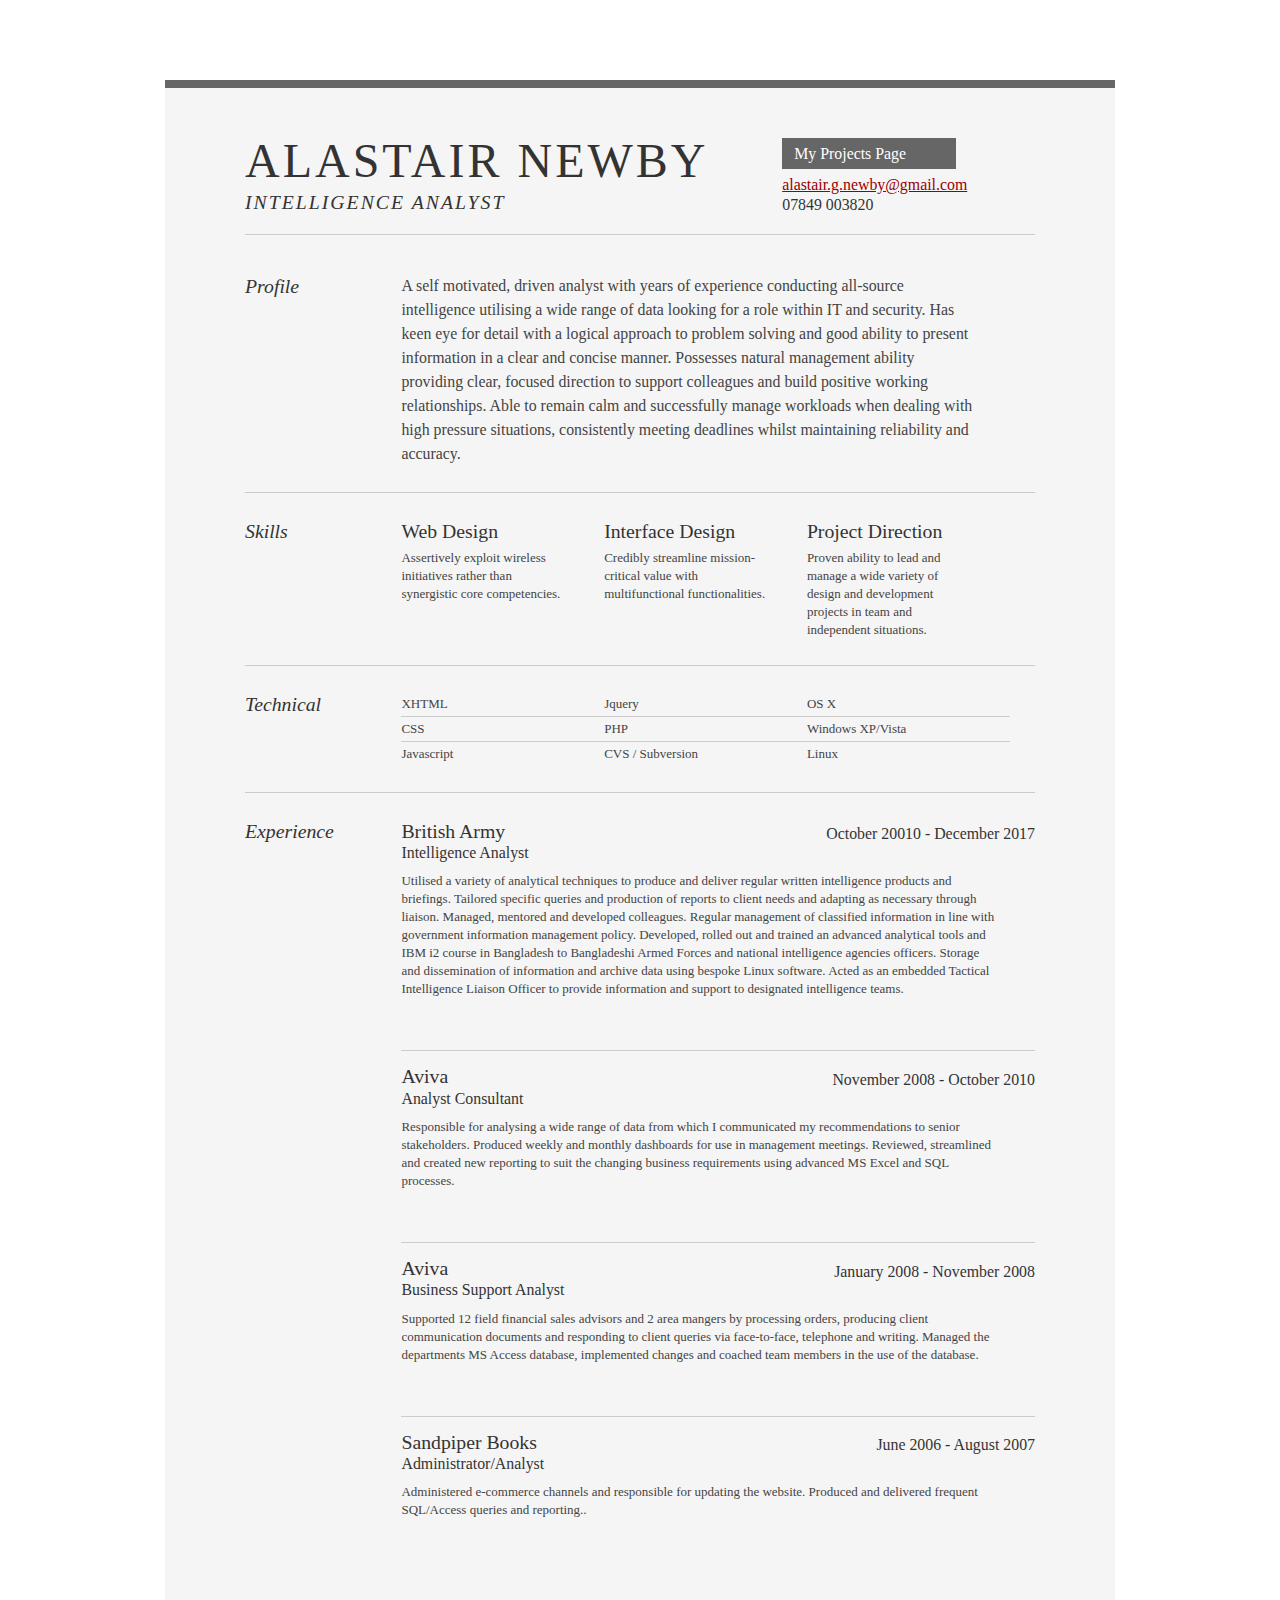
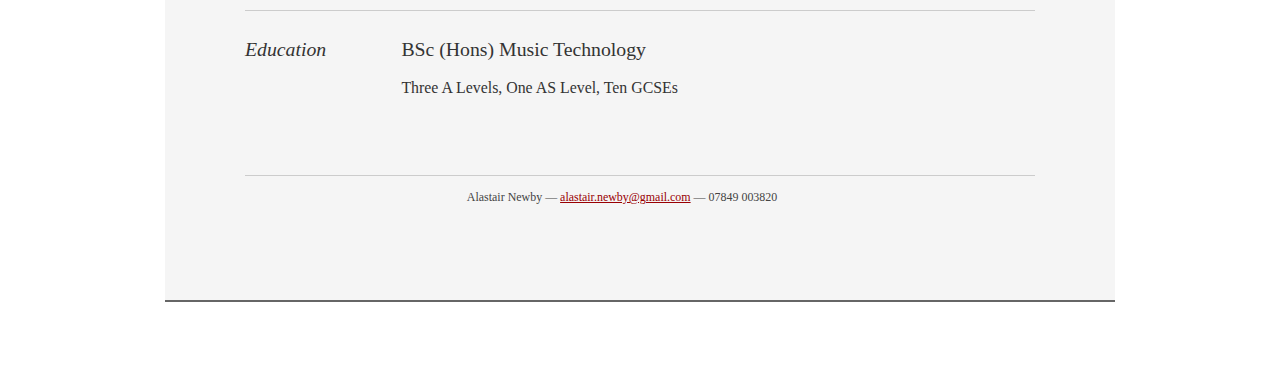
<file: index.html>
<!DOCTYPE html PUBLIC "-//W3C//DTD XHTML 1.0 Strict//EN" "http://www.w3.org/TR/xhtml1/DTD/xhtml1-strict.dtd">
<html>
<head>

	<title>Alastair Newby</title>
	<meta http-equiv="content-type" content="text/html; charset=utf-8" />

	<meta name="keywords" content="" />
	<meta name="description" content="" />

	<link rel="stylesheet" type="text/css" href="./reset-fonts-grids.css" media="all" /> 
	<link rel="stylesheet" type="text/css" href="./resume.css" media="all" />

</head>
<body>

<div id="doc2" class="yui-t7">
	<div id="inner">
	
		<div id="hd">
			<div class="yui-gc">
				<div class="yui-u first">
					<h1>Alastair Newby</h1>
					<h2>Intelligence Analyst</h2>
				</div>

				<div class="yui-u">
					<div class="contact-info">
						<h3><a id="pdf" href="./index2.html">My Projects Page</a></h3>
						<h3><a href="mailto:name@yourdomain.com">alastair.g.newby@gmail.com</a></h3>
						<h3>07849 003820</h3>
						
					</div><!--// .contact-info -->
				</div>
			</div><!--// .yui-gc -->
		</div><!--// hd -->

		<div id="bd">
			<div id="yui-main">
				<div class="yui-b">

					<div class="yui-gf">
						<div class="yui-u first">
							<h2>Profile</h2>
						</div>
						<div class="yui-u">
							<p class="enlarge">
								A self motivated, driven analyst with years of experience conducting all-source intelligence utilising a wide range of data looking for a role within IT and security. Has keen eye for detail with a logical approach to problem solving and good ability to present information in a clear and concise manner. Possesses natural management ability providing clear, focused direction to support colleagues and build positive working relationships. Able to remain calm and successfully manage workloads when dealing with high pressure situations, consistently meeting deadlines whilst maintaining reliability and accuracy.
							</p>
						</div>
					</div><!--// .yui-gf -->

					<div class="yui-gf">
						<div class="yui-u first">
							<h2>Skills</h2>
						</div>
						<div class="yui-u">

								<div class="talent">
									<h2>Web Design</h2>
									<p>Assertively exploit wireless initiatives rather than synergistic core competencies.	</p>
								</div>

								<div class="talent">
									<h2>Interface Design</h2>
									<p>Credibly streamline mission-critical value with multifunctional functionalities.	 </p>
								</div>

								<div class="talent">
									<h2>Project Direction</h2>
									<p>Proven ability to lead and manage a wide variety of design and development projects in team and independent situations.</p>
								</div>
						</div>
					</div><!--// .yui-gf -->

					<div class="yui-gf">
						<div class="yui-u first">
							<h2>Technical</h2>
						</div>
						<div class="yui-u">
							<ul class="talent">
								<li>XHTML</li>
								<li>CSS</li>
								<li class="last">Javascript</li>
							</ul>

							<ul class="talent">
								<li>Jquery</li>
								<li>PHP</li>
								<li class="last">CVS / Subversion</li>
							</ul>

							<ul class="talent">
								<li>OS X</li>
								<li>Windows XP/Vista</li>
								<li class="last">Linux</li>
							</ul>
						</div>
					</div><!--// .yui-gf-->

					<div class="yui-gf">
	
						<div class="yui-u first">
							<h2>Experience</h2>
						</div><!--// .yui-u -->

						<div class="yui-u">

							<div class="job">
								<h2>British Army</h2>
								<h3>Intelligence Analyst</h3>
								<h4>October 20010 - December 2017</h4>
								<p>Utilised a variety of analytical techniques to produce and deliver regular written intelligence products and briefings.

Tailored specific queries and production of reports to client needs and adapting as necessary through liaison.

Managed, mentored and developed colleagues.

Regular management of classified information in line with government information management policy.

Developed, rolled out and trained an advanced analytical tools and IBM i2 course in Bangladesh to Bangladeshi Armed Forces and national intelligence agencies officers.

Storage and dissemination of information and archive data using bespoke Linux software.

Acted as an embedded Tactical Intelligence Liaison Officer to provide information and support to designated intelligence teams.  </p>
							</div>

							<div class="job">
								<h2>Aviva</h2>
								<h3>Analyst Consultant</h3>
								<h4>November 2008 - October 2010</h4>
								<p>Responsible for analysing a wide range of data from which I communicated my recommendations to senior stakeholders.

Produced weekly and monthly dashboards for use in management meetings.

Reviewed, streamlined and created new reporting to suit the changing business requirements using advanced MS Excel and SQL processes. </p>
							</div>

							<div class="job">
								<h2>Aviva</h2>
								<h3>Business Support Analyst</h3>
								<h4>January 2008 - November 2008</h4>
								<p>Supported 12 field financial sales advisors and 2 area mangers by processing orders, producing client communication documents and responding to client queries via face-to-face, telephone and writing.

Managed the departments MS Access database, implemented changes and coached team members in the use of the database. </p>
							</div>


							<div class="job last">
								<h2>Sandpiper Books</h2>
								<h3>Administrator/Analyst</h3>
								<h4>June 2006 - August 2007</h4>
								<p>Administered e-commerce channels and responsible for updating the website.

Produced and delivered frequent SQL/Access queries and reporting..</p>
							</div>

						</div><!--// .yui-u -->
					</div><!--// .yui-gf -->


					<div class="yui-gf last">
						<div class="yui-u first">
							<h2>Education</h2>
						</div>
						<div class="yui-u">
							
							<h2>BSc (Hons) Music Technology </h2><br>

							<h3>Three A Levels, One AS Level, Ten GCSEs</h3>



						</div>
					</div><!--// .yui-gf -->




					

				</div><!--// .yui-b -->
			</div><!--// yui-main -->
		</div><!--// bd -->

		<div id="ft">
			<p>Alastair Newby &mdash; <a href="mailto:name@yourdomain.com">alastair.newby@gmail.com</a> &mdash; 07849 003820</p>
		</div><!--// footer -->

	</div><!-- // inner -->


</div><!--// doc -->


</body>
</html>
</file>
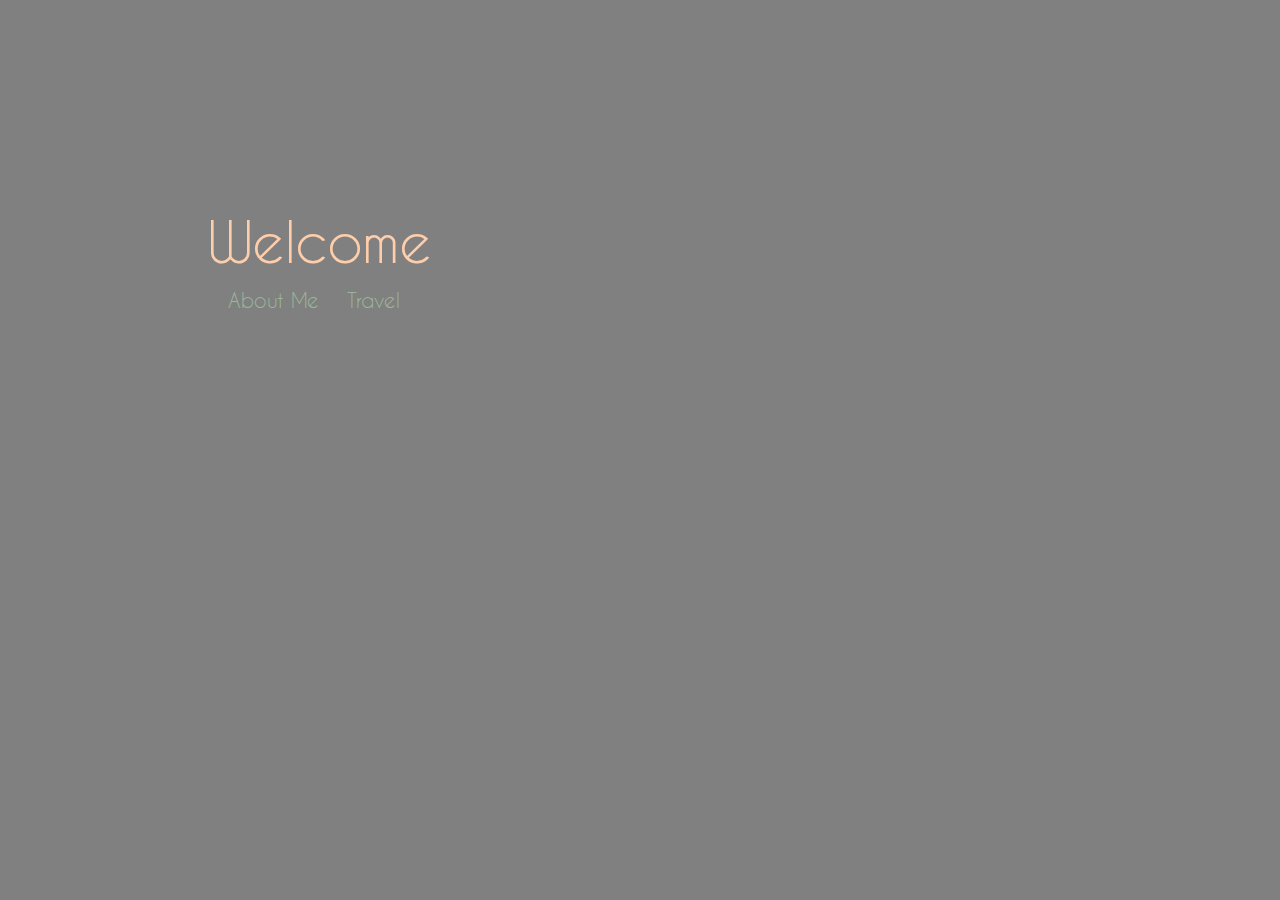
<file: First/index.html>
<html>
    <head >
        <title>Als homepage</title>
        <link href="style.css" rel="stylesheet" type="text/css">


    </head>

<body> 
<!-- 
      <div class="navigation">
    <table>
        <tr><a href="index.html">Home</a></tr>
        <tr><a href="about.html">About Me</a></tr>
        <tr><img src="images/logo.png" height="70" width="70"></tr>
        <tr><a href="hobby.html">Travel</a></tr>
        <tr><a href="mailto:alastair.g.newby@gmail.com">Contact Me</a></tr>
    </table>
    </div>   -->





<div id="frontname">
Welcome
<!-- <img src="images/about_icon.png" height="70" width="70">
<img src="images/travel_icon.png" height="70" width="70">
<img src="images/email_icon.png" height="70" width="70"> -->
 </div>

<div id="smaller">

   <ol>
        
        <li><a href="about.html">About Me</a></li>
        <li><a href="hobby.html">Travel</a></li>
        
    </ol>

<div>



</body>
</html>
</file>
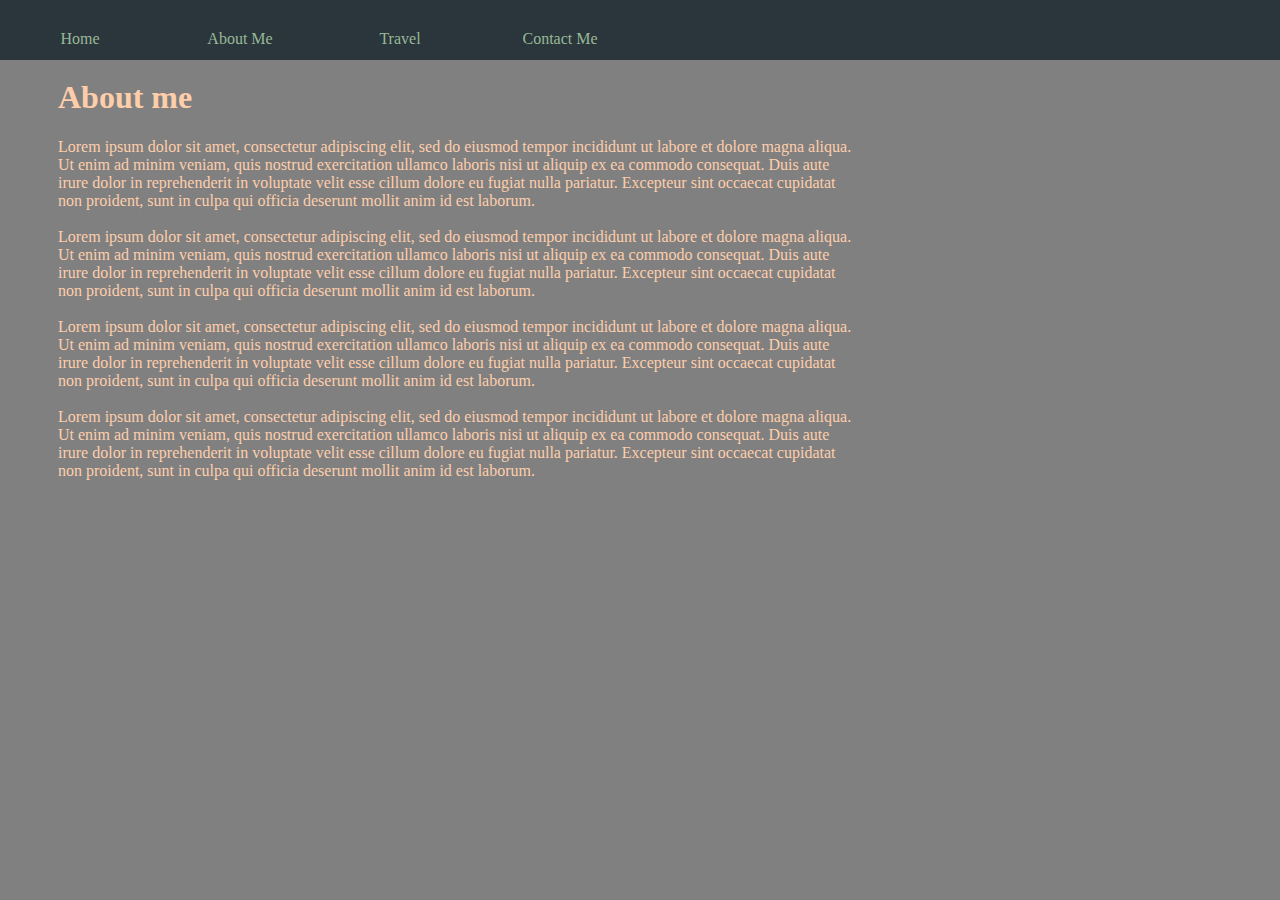
<file: about.html>
<html>
    <head>
        <title>About me</title>
        <link href="style.css" rel="stylesheet" type="text/css">


    </head>

    <div class="navigation">
    <ol>
        <li><a href="index.html">Home</a></li>
        <li><a href="about.html">About Me</a></li>
        <li><a href="hobby.html">Travel</a></li>
        <li><a href="mailto:alastair.g.newby@gmail.com">Contact Me</a></li>
    </ol>
    </div>



    
    
        <div style="width:800px"id=aboutmetext>

        <h1 id="title1" class="title">About me</h1>

        Lorem ipsum dolor sit amet, consectetur adipiscing elit, sed do eiusmod tempor incididunt ut labore et dolore magna aliqua. Ut enim ad minim veniam, quis nostrud exercitation ullamco laboris nisi ut aliquip ex ea commodo consequat. Duis aute irure dolor in reprehenderit in voluptate velit esse cillum dolore eu fugiat nulla pariatur. Excepteur sint occaecat cupidatat non proident, sunt in culpa qui officia deserunt mollit anim id est laborum.
        <br><br>
        Lorem ipsum dolor sit amet, consectetur adipiscing elit, sed do eiusmod tempor incididunt ut labore et dolore magna aliqua. Ut enim ad minim veniam, quis nostrud exercitation ullamco laboris nisi ut aliquip ex ea commodo consequat. Duis aute irure dolor in reprehenderit in voluptate velit esse cillum dolore eu fugiat nulla pariatur. Excepteur sint occaecat cupidatat non proident, sunt in culpa qui officia deserunt mollit anim id est laborum.
        <br><br>
        Lorem ipsum dolor sit amet, consectetur adipiscing elit, sed do eiusmod tempor incididunt ut labore et dolore magna aliqua. Ut enim ad minim veniam, quis nostrud exercitation ullamco laboris nisi ut aliquip ex ea commodo consequat. Duis aute irure dolor in reprehenderit in voluptate velit esse cillum dolore eu fugiat nulla pariatur. Excepteur sint occaecat cupidatat non proident, sunt in culpa qui officia deserunt mollit anim id est laborum.
        <br><br>
        Lorem ipsum dolor sit amet, consectetur adipiscing elit, sed do eiusmod tempor incididunt ut labore et dolore magna aliqua. Ut enim ad minim veniam, quis nostrud exercitation ullamco laboris nisi ut aliquip ex ea commodo consequat. Duis aute irure dolor in reprehenderit in voluptate velit esse cillum dolore eu fugiat nulla pariatur. Excepteur sint occaecat cupidatat non proident, sunt in culpa qui officia deserunt mollit anim id est laborum.
        
        
        <div>

</body>
</html>
</file>
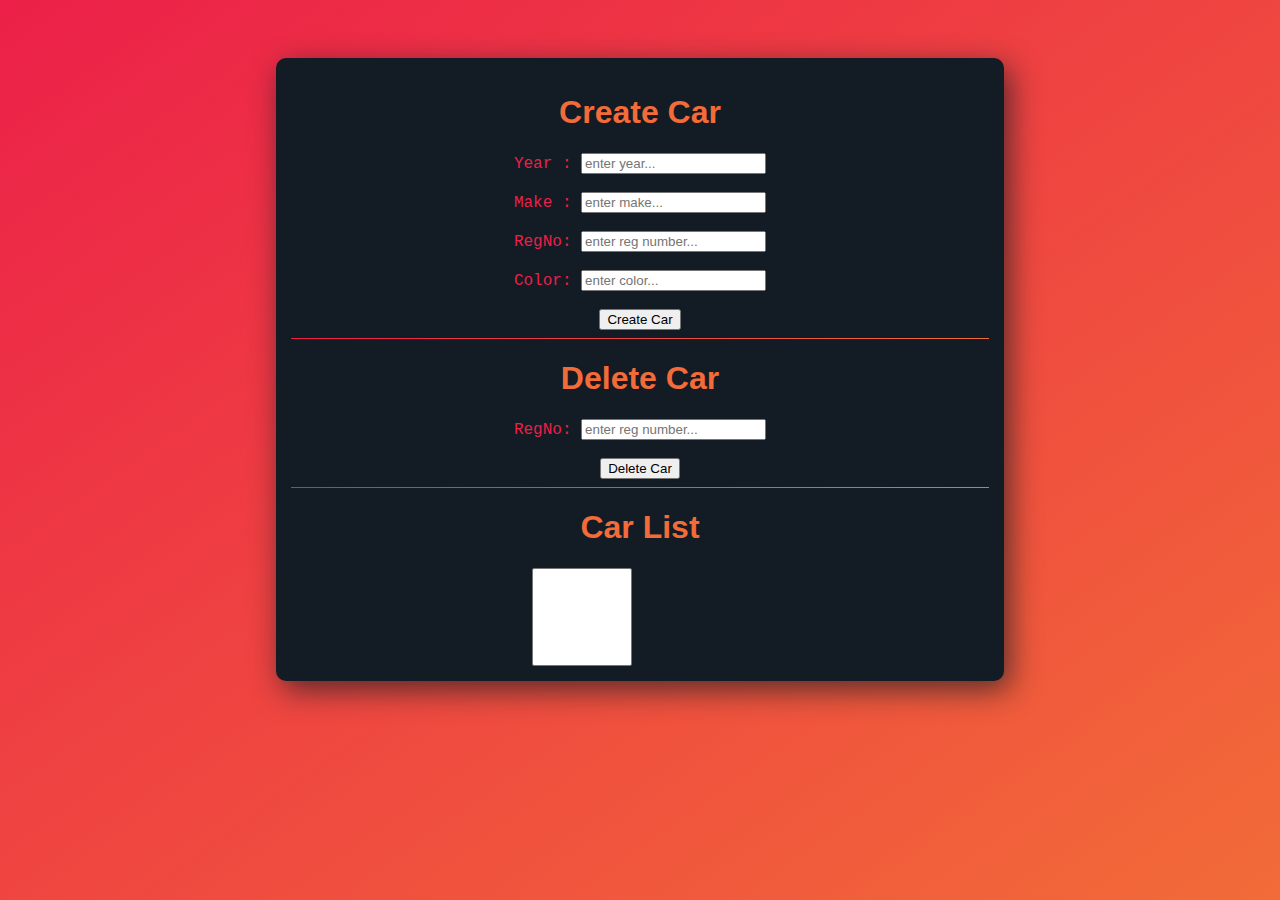
<file: garage.html>
<html>
<head>
    
    <link href="garage.css" rel="stylesheet" type="text/css">
    
    <title>Garage</title>
</head>
<body>

    
<script>



var carList = []

function createCar( age, make, registration, colour){
    var carObject = {
        age: age,
        make:make,
        registration: registration,
        colour: colour
        }
carList.push(carObject);

}


// Output
function outputList(){
    var carOutput="";

    for(var i=0; i<carList.length; i++) {
        carOutput += "<option>";
        carOutput += carList[i].registration;
        // carOutput += "<b> Age: </b>" + carList[i].age + " ";
        // carOutput += "<b> Make: </b>" + carList[i].make + " ";
        // carOutput += "<b> Colour: </b>" + carList[i].colour + " ";
        carOutput += "</option>";
    
    }
document.getElementById("output").innerHTML = carOutput;

}

// Delete
function deleteCar(registrationToDelete){
    for(var i=0; i<carList.length; i++) {
        if(carList[i].registration == registrationToDelete){
        carList.splice(i,1);
        }
    }
}

function createCarFromForm(){
    var make = document.getElementById("inputMake").value;
    var age = document.getElementById("inputAge").value;
    var colour = document.getElementById("inputColour").value;
    var regString = document.getElementById("inputReg").value;
    var registration = regString.toUpperCase();
    createCar(age, make, registration, colour)
    outputList();

}

function deleteAndUpdateScreen(){
    var regString = document.getElementById("deleteReg").value;
    var registration = regString.toUpperCase();
    
    deleteCar(registration);
    outputList();

}

function loadCar(){
    var listBox = document.getElementById("output");
    var selectedReg = listBox.options[listBox.selectedIndex].value

    for(var i=0; i<carList.length; i++) {
        if(carList[i].registration == selectedReg){
        var output="";
        output += "<b> Registration: </b>" + carList[i].registration + " ";
        output += "<br><b> Age: </b>" + carList[i].age + " ";
        output += "<br><b> Make: </b>" + carList[i].make + " ";
        output += "<br><b> Colour: </b>" + carList[i].colour + " ";   
        
        document.getElementById("individualOutput").innerHTML = output
        }            
        }

}


</script>

<div id="left"></div>
<div id="right"></div>
<div id="top"></div>
<div id="bottom"></div>

<div id="main">

<h1>Create Car</h1>

<div id="createCarId">
Year : <input type="text" id="inputAge" placeholder="enter year..."></input><br><br>
Make : <input type="text" id="inputMake" placeholder="enter make..."></input><br><br>
RegNo: <input type="text" id="inputReg" placeholder="enter reg number..."></input><br><br>
Color: <input type="text" id="inputColour"placeholder="enter color..."></input><br><br>
<button onclick="createCarFromForm()">Create Car</button><br>
</div>


<hr>
<h1>Delete Car</h1>

RegNo: <input type="text" id="deleteReg" placeholder="enter reg number..."></input><br><br>
<button onclick="deleteAndUpdateScreen()">Delete Car</button><br>

<hr>
<h1>Car List</h1>
<div id="carList">
 <div id="carListLeft">   
<select id="output" size="6" onchange="loadCar()" style="min-width:100px">
</select>
 </div>


<div id="carListRight">  
<p id="individualOutput"> </p>
</div>
</div>

<div>


</body>
</html>
</file>
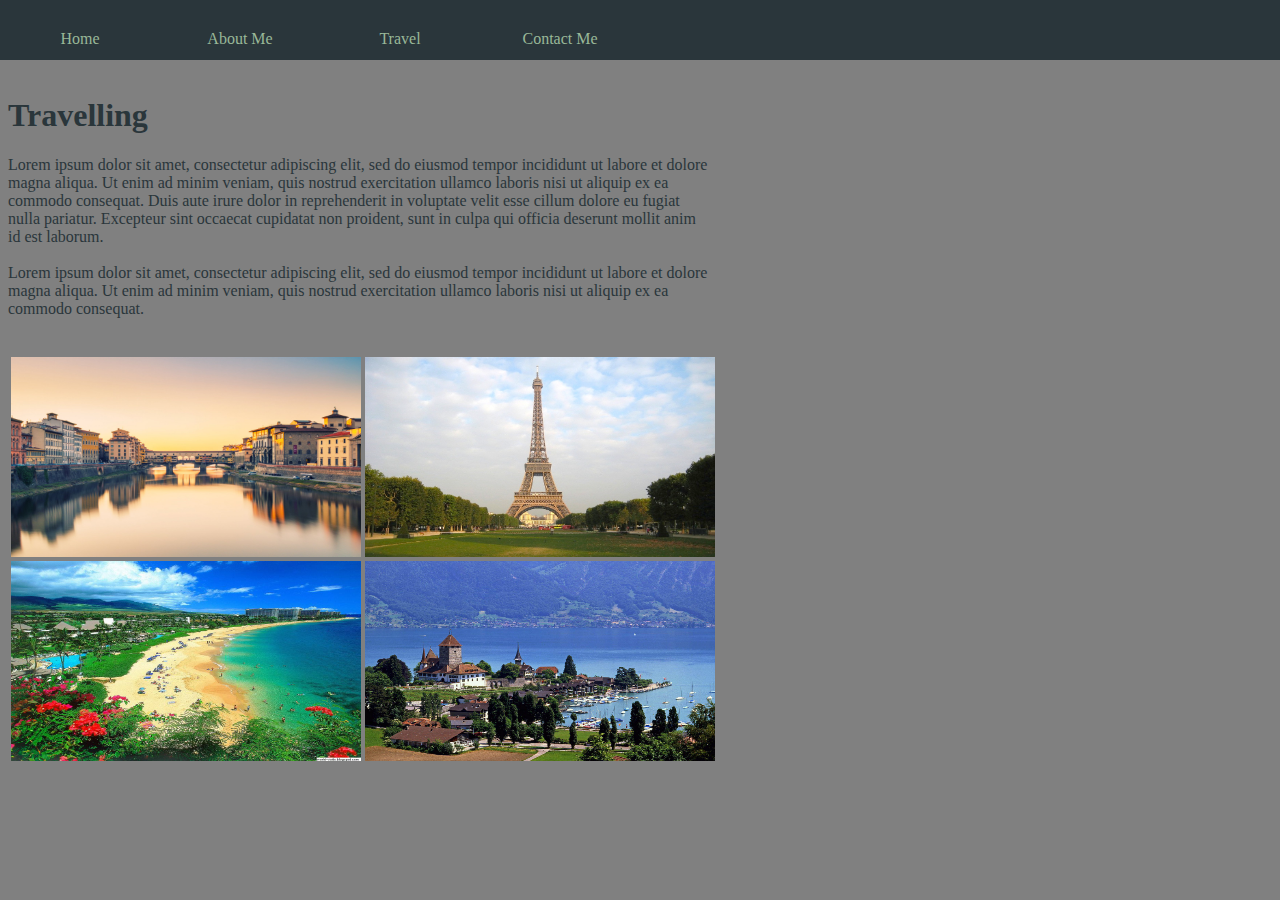
<file: hobby.html>
<html>
    <head>
        <title>My hobby</title>
        <link href="style.css" rel="stylesheet" type="text/css">

    </head>

<body>
    
    <div class="navigation">
    <ol>
        <li><a href="index.html">Home</a></li>
        <li><a href="about.html">About Me</a></li>
        <li><a href="hobby.html">Travel</a></li>
        <li><a href="mailto:alastair.g.newby@gmail.com">Contact Me</a></li>
    </ol>
    </div>

    <br>

    <div class="travel_para">

    <h1 id="title1" class="title">Travelling</h1>

        <div style="width:700px">
        Lorem ipsum dolor sit amet, consectetur adipiscing elit, sed do eiusmod tempor incididunt ut labore et dolore magna aliqua. Ut enim ad minim veniam, quis nostrud exercitation ullamco laboris nisi ut aliquip ex ea commodo consequat. Duis aute irure dolor in reprehenderit in voluptate velit esse cillum dolore eu fugiat nulla pariatur. Excepteur sint occaecat cupidatat non proident, sunt in culpa qui officia deserunt mollit anim id est laborum.
        <br><br>
        Lorem ipsum dolor sit amet, consectetur adipiscing elit, sed do eiusmod tempor incididunt ut labore et dolore magna aliqua. Ut enim ad minim veniam, quis nostrud exercitation ullamco laboris nisi ut aliquip ex ea commodo consequat. 
            
        </div></div>
    <br>
    <br>

    <table>
 
  <tr>
    <td><img src="images/florence.jpg" height="200" width="350"></td>
     <td><img src="images/paris.jpg" height="200" width="350"></td> 
   </tr>
  <tr>
    <td><img src="images/hawaii.jpg" height="200" width="350"></td>
     <td><img src="images/switzerland.jpg" height="200" width="350"></td>
    
   </tr>
</table> 
    

</body>
</html>
</file>
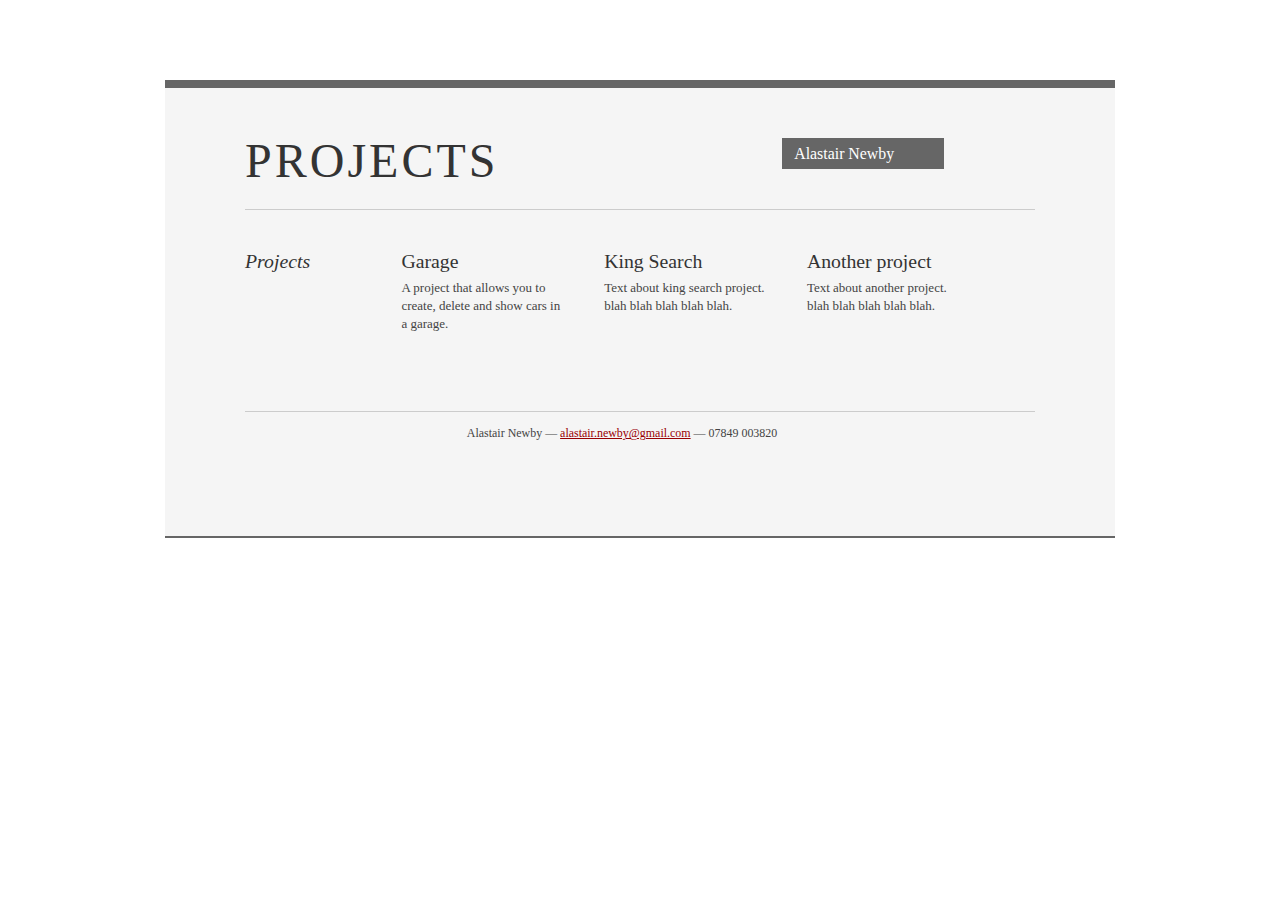
<file: index2.html>
<!DOCTYPE html PUBLIC "-//W3C//DTD XHTML 1.0 Strict//EN" "http://www.w3.org/TR/xhtml1/DTD/xhtml1-strict.dtd">
<html>
<head>

	<title>Projects</title>
	<meta http-equiv="content-type" content="text/html; charset=utf-8" />

	<meta name="keywords" content="" />
	<meta name="description" content="" />

	<link rel="stylesheet" type="text/css" href="./reset-fonts-grids.css" media="all" /> 
	<link rel="stylesheet" type="text/css" href="./resume.css" media="all" />

</head>
<body>

<div id="doc2" class="yui-t7">
	<div id="inner">
	
		<div id="hd">
			<div class="yui-gc">
				<div class="yui-u first">
					<h1>Projects</h1>
					
				</div>

				<div class="yui-u">
					<div class="contact-info">
						<h3><a id="pdf" href="./index.html">Alastair Newby</a></h3>

						
					</div><!--// .contact-info -->
				</div>
			</div><!--// .yui-gc -->
		</div><!--// hd -->

		<div id="bd">
			<div id="yui-main">
				 <div class="yui-b"> 

					<div class="yui-gf last">
						<div class="yui-u first">
							<h2>Projects</h2>
						</div>
						<div class="yui-u">

								<div class="talent">
									<h2><a id="projectLink" href="./garage.html">Garage</a></h2>
									<p>A project that allows you to create, delete and show cars in a garage.	</p>
								</div>

								<div class="talent">
									<h2><a id="projectLink" href="./kings2.html">King Search</a></h2>
									<p>Text about king search project. blah blah blah blah blah.	 </p>
								</div>

								<div class="talent">
									<h2>Another project</h2>
									<p>Text about another project. blah blah blah blah blah.</p>
								</div>
						</div>
					</div><!--// .yui-gf -->

					
					

				</div><!--// .yui-b -->
			</div><!--// yui-main -->
		</div><!--// bd -->

		<div id="ft">
			<p>Alastair Newby &mdash; <a href="mailto:name@yourdomain.com">alastair.newby@gmail.com</a> &mdash; 07849 003820</p>
		</div><!--// footer -->

	</div><!-- // inner -->


</div><!--// doc -->


</body>
</html>
</file>
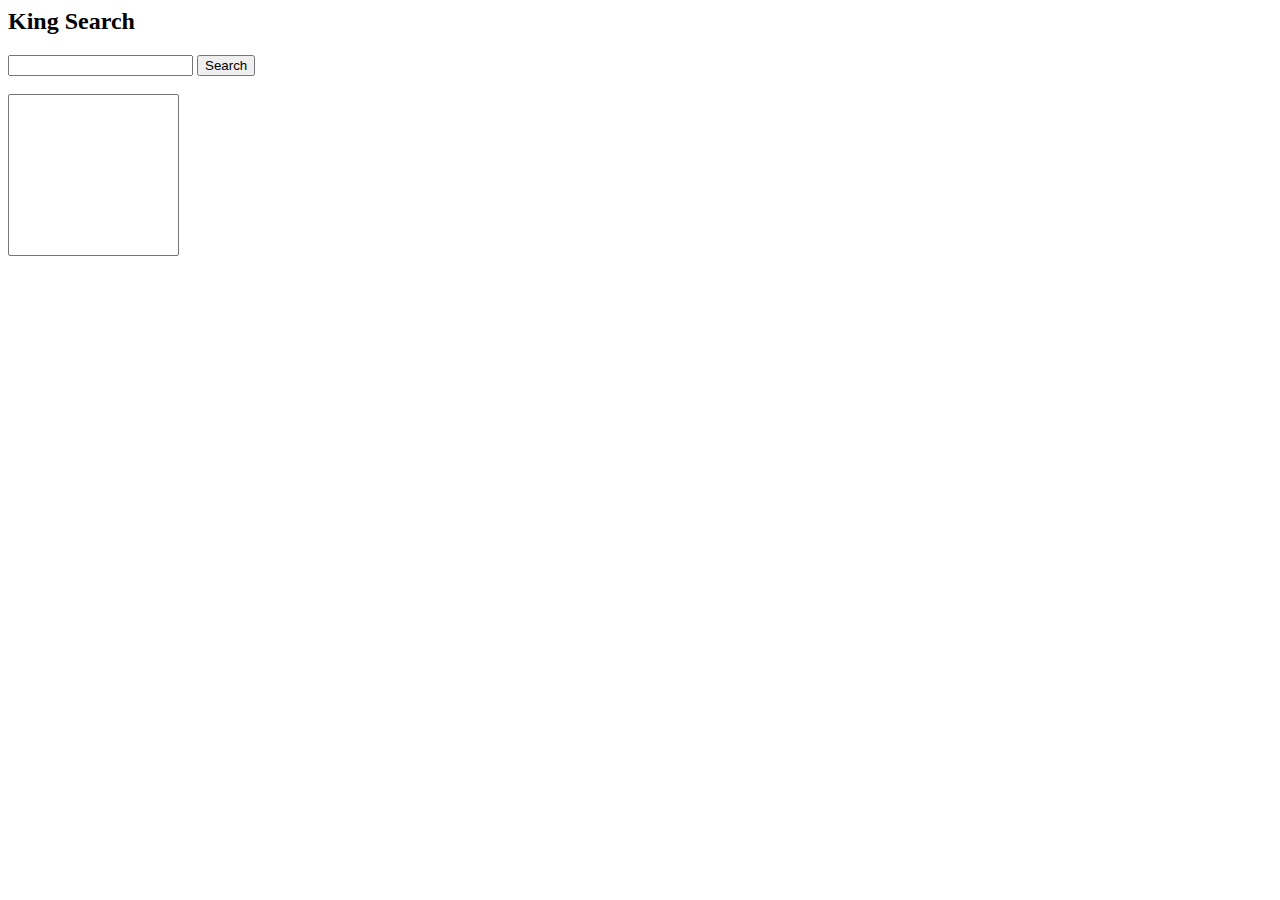
<file: kings2.html>
<html lang="en">

<head>
    <meta charset="UTF-8">
    <meta name="viewport" content="width=device-width, initial-scale=1.0">
    <meta http-equiv="X-UA-Compatible" content="ie=edge">
    <title>Document</title>
</head>

<script>
    var kingList = [];

    function loadData() {
        var requestURL = 'https://raw.githubusercontent.com/ewomackQA/JSONDataRepo/master/kings.json';
        var request = new XMLHttpRequest();
        request.open('GET', requestURL);
        request.responseType = 'json'
        request.send();
        request.onload = function () {
            var kings = request.response;
            loadPageWithData(kings);
        }
    }

    function loadPageWithData(kings) {
        for (var i = 0; i < kings.length; i++) {
            kingList.push(kings[i]);
        }
        search();
    }

    loadData();

    function search() {
        var kingNameToSearch = document.getElementById("kingsInput").value
        var totalListOutput = "";
        for (var i = 0; i < kingList.length; i++) {
            if (kingList[i].nm.toLowerCase().includes(kingNameToSearch.toLowerCase())) {
                totalListOutput += "<option>";
                totalListOutput += kingList[i].nm;
                totalListOutput += "</option>";
            }
        }
        document.getElementById("output").innerHTML = totalListOutput;
    }

    function loadKing() {
        var listBox = document.getElementById("output");
        var selectedName = listBox.options[listBox.selectedIndex].value
        var output2 = "";
        for (var i = 0; i < kingList.length; i++) {
            if (kingList[i].nm == selectedName) {
                output2 += "<b> Name: </b>" + kingList[i].nm;
                output2 += "<br><b> City: </b>" + kingList[i].cty;
                output2 += "<br><b> House: </b>" + kingList[i].hse
                output2 += "<br><b> Reign: </b>" + kingList[i].yrs +"<br><br>";
            }
        }document.getElementById("individualOutput").innerHTML = output2;
    }


</script>

<body>

    <h2>King Search</h2>

    <input type="text" id="kingsInput" onkeyup="search()" />
    <button onclick="search()">Search</button>
    <br><br>
    <select id="output" size="10" onchange="loadKing()" style="min-width:171px"></select>
    
    <p id="individualOutput"></p>


</body>

</html>
</file>
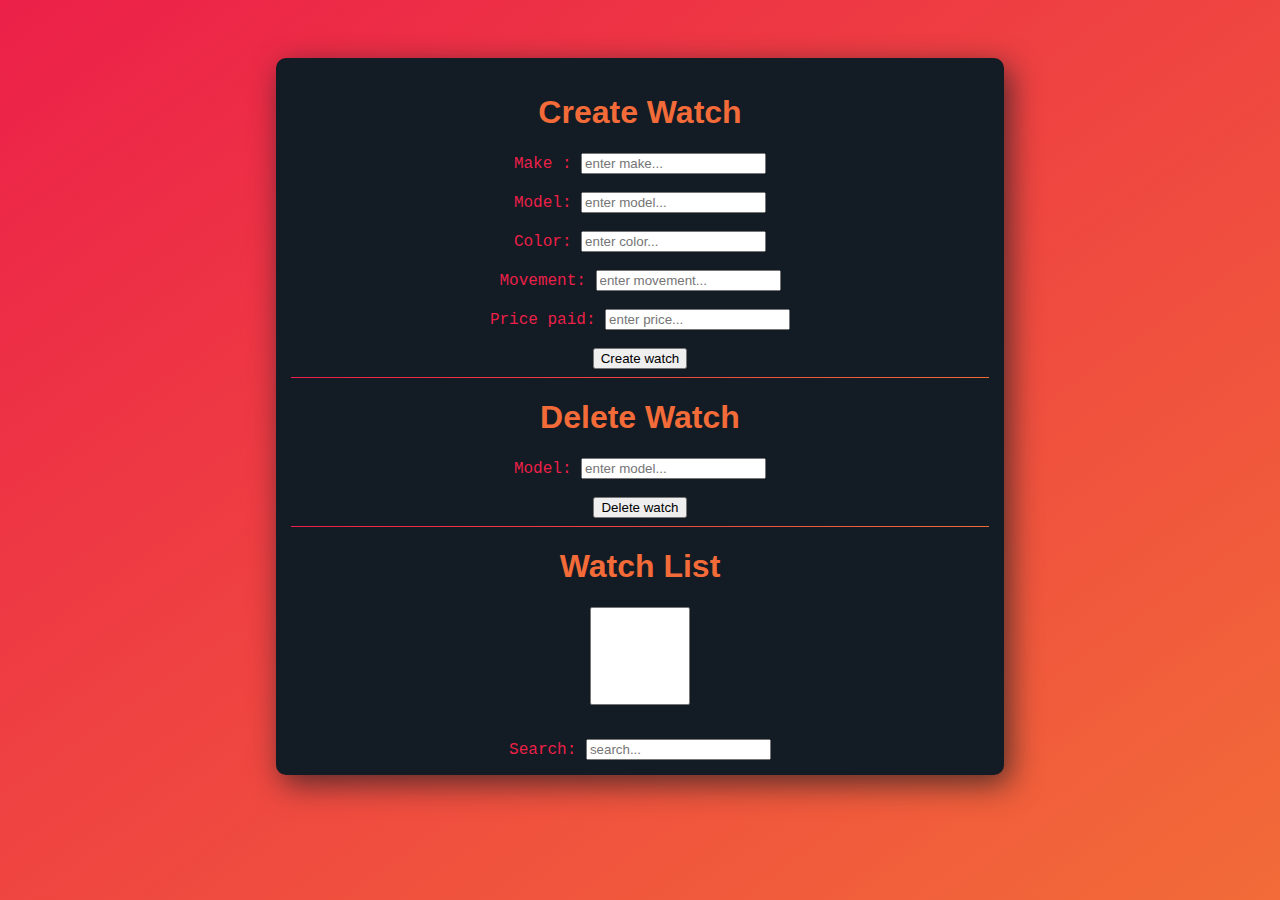
<file: src/watch.html>
<html>
<head>
    
    <link href="watch.css" rel="stylesheet" type="text/css">
    
    <title>Watch Collection</title>
</head>
<body>

    
<script>



var watchList = []

function createwatch( price, make, model, colour, movement){
    var watchObject = {
        price: price,
        make:make,
        model: model,
        colour: colour,
        movement: movement,
        }

    var request = new Request("http://localhost:3000/watch", {
            method: "POST",
            headers: {
                'Content-Type': 'application/json'
            },
            body: JSON.stringify(watchObject)
        });
        fetch(request).then((response) => {
            response.json().then(body => {
                watchList.push(body);
                outputList();
            });
        });


// watchList.push(watchObject);

//     document.getElementById("inputMake").value =""
//     document.getElementById("inputPrice").value = ""
//     document.getElementById("inputColour").value = ""
//     document.getElementById("inputModel").value = ""
//     document.getElementById("inputMovement").value = ""


}


// Output
function outputList(){
    var watchOutput="";

    for(var i=0; i<watchList.length; i++) {
        watchOutput += "<option>";
        watchOutput += watchList[i].make +" " + watchList[i].model
        watchOutput += "</option>";
    
    }
document.getElementById("output").innerHTML = watchOutput;

}

// Delete
function deletewatch(modelToDelete){
    var watchToDelete = watchList.find((watch) => watch.model == modelToDelete);
        if (watchToDelete) {
            var request = new Request("http://localhost:3000/watch/" + watchToDelete._id, {
                method: "Delete"
            });
            fetch(request).then(outputList);
        }
    
    for(var i=0; i<watchList.length; i++) {
        if(watchList[i].model == modelToDelete){
        watchList.splice(i,1);
        }
    }
}

function createwatchFromForm(){
    var make = document.getElementById("inputMake").value;
    var price = document.getElementById("inputPrice").value;
    var colour = document.getElementById("inputColour").value;
    var movement = document.getElementById("inputMovement").value;
    var model = document.getElementById("inputModel").value;
       
     if (model == "") {
            alert("NEED MODEL");
        } else {
   
    createwatch(price, make, model, colour, movement)
    outputList();
        }
}

function deleteAndUpdateScreen(){
    var model = document.getElementById("deleteModel").value;
    
    if (model == "") {
            alert("NEED MODEL");
        }
    
    else {
    deletewatch(model);
    outputList();
        }

}

function loadwatch(){
    var listBox = document.getElementById("output");
    var selectedModel = listBox.options[listBox.selectedIndex].value

    for(var i=0; i<watchList.length; i++) {
        if(watchList[i].make +" "+ watchList[i].model == selectedModel){
        var output="";
        output += "<b> Make: </b>" + watchList[i].make + " ";
        output += "<br><b> Model: </b>" + watchList[i].model + " ";
        output += "<br><b> Colour: </b>" + watchList[i].colour + " ";
        output += "<br><b> Movement: </b>" + watchList[i].movement + " ";
        output += "<br><b> Price paid: </b>" + watchList[i].price + " ";  
        
        document.getElementById("individualOutput").innerHTML = output
        }            
    }
}

    function upperCaseF(e) {
        e.value = e.value.toUpperCase();
    }

    function createWatchOnEnter(e) {
        //e.keyCode gets numerical representation of key pressed
        //13 is enter key
        if (e.keyCode == 13) {
            createWatchFromForm();
        }
    }

    function deleteWatchOnEnter(e) {
        if (e.keyCode == 13) {
            deleteAndUpdateScreen();
        }
    }


    function getWatchesFromDatabase() {
        fetch("http://localhost:3000/watch").then((response) => {
            response.json().then((body) => {
                watchList = body;
                outputList();
            });
        });
    }

    getWatchesFromDatabase();


// function search() {
//         var watchToSearch = document.getElementById("watchInput").value
//         var totalListOutput = "";
//         for (var i = 0; i < watchList.length; i++) {
//             if (watchList[i].model.toLowerCase() .includes (watchToSearch.toLowerCase())) {
//                 totalListOutput += "<option>";
//                 totalListOutput += watchList[i].model;
//                 totalListOutput += "</option>";
//             }
//         }
//         document.getElementById("output").innerHTML = totalListOutput;
// }


</script>

<div id="left"></div>
<div id="right"></div>
<div id="top"></div>
<div id="bottom"></div>

<div id="main">

<h1>Create Watch</h1>

<div id="createwatchId">

Make : <input type="text" id="inputMake" placeholder="enter make..."></input><br><br>
Model: <input type="text" id="inputModel" placeholder="enter model..."></input><br><br>
Color: <input type="text" id="inputColour"placeholder="enter color..."></input><br><br>
Movement: <input type="text" id="inputMovement"placeholder="enter movement..."></input><br><br>
Price paid: <input type="text" id="inputPrice" placeholder="enter price..."></input><br><br>
<button onclick="createwatchFromForm()">Create watch</button><br>
</div>


<hr>
<h1>Delete Watch</h1>

Model: <input type="text" id="deleteModel" placeholder="enter model..."></input><br><br>
<button onclick="deleteAndUpdateScreen()">Delete watch</button><br>

<hr>
<h1>Watch List</h1>
<div id="watchList">
 <div id="watchListLeft">   
<select id="output" size="6" onchange="loadwatch()" style="min-width:100px">
</select>
 </div>


<div id="watchListRight">  


<p id="individualOutput"></p>
</div>
</div>

<br>
Search: <input type="text" id="watchInput" onkeyup="search()" placeholder="search..." />
    



</body>
</html>
</file>
<file: resume.css>
/*
---------------------------------------------------------------------------------
	STRIPPED DOWN RESUME TEMPLATE
    html resume

    v0.9: 5/28/09

    design and code by: thingsthatarebrown.com 
                        (matt brown)
---------------------------------------------------------------------------------
*/


.msg { padding: 10px; background: #222; position: relative; }
.msg h1 { color: #fff;  }
.msg a { margin-left: 20px; background: #408814; color: white; padding: 4px 8px; text-decoration: none; }
.msg a:hover { background: #266400; }

/* //-- yui-grids style overrides -- */
body { font-family: Georgia; color: #444; }
#inner { padding: 10px 80px; margin: 80px auto; background: #f5f5f5; border: solid #666; border-width: 8px 0 2px 0; }
.yui-gf { margin-bottom: 2em; padding-bottom: 2em; border-bottom: 1px solid #ccc; }

/* //-- header, body, footer -- */
#hd { margin: 2.5em 0 3em 0; padding-bottom: 1.5em; border-bottom: 1px solid #ccc }
#hd h2 { text-transform: uppercase; letter-spacing: 2px; }
#bd, #ft { margin-bottom: 2em; }

/* //-- footer -- */
#ft { padding: 1em 0 5em 0; font-size: 92%; border-top: 1px solid #ccc; text-align: center; }
#ft p { margin-bottom: 0; text-align: center;   }

/* //-- core typography and style -- */
#hd h1 { font-size: 48px; text-transform: uppercase; letter-spacing: 3px; }
h2 { font-size: 152% }
h3, h4 { font-size: 122%; }
h1, h2, h3, h4 { color: #333; }
p { font-size: 100%; line-height: 18px; padding-right: 3em; }
a { color: #990003 }
a:hover { text-decoration: none; }
strong { font-weight: bold; }
li { line-height: 24px; border-bottom: 1px solid #ccc; }
p.enlarge { font-size: 122%; padding-right: 3.5em; line-height: 24px; }
p.enlarge span { color: #000 }
.contact-info { margin-top: 7px; }
.first h2 { font-style: italic; }
.last { border-bottom: 0 }
#projectLink {color: #333;text-decoration: none; }
#projectLink:hover {color: #000;text-decoration: underline }


/* //-- section styles -- */

a#pdf { display: block; float: left; background: #666; color: white; padding: 6px 50px 6px 12px; margin-bottom: 6px; text-decoration: none;  }
a#pdf:hover { background: #222; }

.job { position: relative; margin-bottom: 1em; padding-bottom: 1em; border-bottom: 1px solid #ccc; }
.job h4 { position: absolute; top: 0.35em; right: 0 }
.job p { margin: 0.75em 0 3em 0; }

.last { border: none; }
.skills-list {  }
.skills-list ul { margin: 0; }
.skills-list li { margin: 3px 0; padding: 3px 0; }
.skills-list li span { font-size: 152%; display: block; margin-bottom: -2px; padding: 0 }
.talent { width: 32%; float: left }
.talent h2 { margin-bottom: 6px; }

#srt-ttab { margin-bottom: 100px; text-align: center;  }
#srt-ttab img.last { margin-top: 20px }

/* --// override to force 1/8th width grids -- */
.yui-gf .yui-u{width:80.2%;}
.yui-gf div.first{width:12.3%;}
</file>
<file: First/style.css>
@font-face{
font-family: sitefont;
src: url(Caviar.ttf);
}
html {
    
} 


body {
    background-color:grey;
}


.navigation a:link {
    color:99B898;
    text-decoration: none;
}

.navigation a:visited {
        color:99B898;
        text-decoration: none;
}


.navigation ol {
    margin: 00;
    padding: 00;
    overflow: hidden;
    background-color:#2A363B;
    height: 60px;
    font-family: 'Gill Sans', 'Gill Sans MT';
    
    position: fixed;
    top: 0;
    left: 0;
    z-index: 9999;
    width: 100%;

}


.navigation li {
display: table-cell;
text-align: center;
vertical-align: middle;
float: left;
width: 100px;
padding:30;
}

.travel_para
{
color:2A363B;
font-family: 'Gill Sans', 'Gill Sans MT';
padding-top: 50px;  
;

}

#frontname {
font-family: sitefont;
font-size: 56px;
margin: auto;
color:FECEAB ;
padding-top: 200px;
padding-left: 200px;
} 

#smaller {
font-family: sitefont;
font-size: 20px;
padding-left: 200;
color:99B898 ;
} 

#smaller a:link {
    color:inherit;
    text-decoration: none;
}

#smaller a:visited {
        color:inherit;
        text-decoration: none;
}


#smaller ol {
    margin: 15;
    padding: 0;
    overflow: hidden;
    height: 60px; 
}

#smaller li {
display: table-cell;
text-align: center;
vertical-align: middle;
float: left;
width: 100px;
}

#aboutmetext {
    padding-top: 50;
    padding-left: 50;
    color:FECEAB;
    font-family: 'Gill Sans', 'Gill Sans MT';
}
</file>
<file: style.css>
@font-face{
font-family: sitefont;
src: url(Caviar.ttf);
}
html {
    
} 


body {
    background-color:grey;
}


.navigation a:link {
    color:99B898;
    text-decoration: none;
}

.navigation a:visited {
        color:99B898;
        text-decoration: none;
}


.navigation ol {
    margin: 00;
    padding: 00;
    overflow: hidden;
    background-color:#2A363B;
    height: 60px;
    font-family: 'Gill Sans', 'Gill Sans MT';
    
    position: fixed;
    top: 0;
    left: 0;
    z-index: 9999;
    width: 100%;

}


.navigation li {
display: table-cell;
text-align: center;
vertical-align: middle;
float: left;
width: 100px;
padding:30;
}

.travel_para
{
color:2A363B;
font-family: 'Gill Sans', 'Gill Sans MT';
padding-top: 50px;  
;

}

#frontname {
font-family: sitefont;
font-size: 56px;
margin: auto;
color:FECEAB ;
padding-top: 200px;
padding-left: 200px;
} 

#smaller {
font-family: sitefont;
font-size: 20px;
padding-left: 200;
color:99B898 ;
} 

#smaller a:link {
    color:inherit;
    text-decoration: none;
}

#smaller a:visited {
        color:inherit;
        text-decoration: none;
}


#smaller ol {
    margin: 15;
    padding: 0;
    overflow: hidden;
    height: 60px; 
}

#smaller li {
display: table-cell;
text-align: center;
vertical-align: middle;
float: left;
width: 100px;
}

#aboutmetext {
    padding-top: 50;
    padding-left: 50;
    color:FECEAB;
    font-family: 'Gill Sans', 'Gill Sans MT';
}
</file>
<file: garage.css>
body {
    background-color:#EC2049;

    background: linear-gradient(to bottom right, #EC2049,#F26B38); 
    
    color:#EC2049;
    padding: 50px;
    font-family:courier;
    
    }

#main{      width:60%; 
 			margin:auto;  
            border-radius: 10px;
    		background:#131b24; 
			padding: 15px; 
            background-clip:padding-box;
            box-shadow: 6px 9px 30px 0px rgba(23,30,34,0.7);
            text-align: center;

    }

hr {
    border: 0;
    height: 1px;
    background: linear-gradient(to right, #EC2049, #F26B38);
}

h1{
color:#F26B38   ;
font-family:Arial, Helvetica, sans-serif
}

#carList{
    column-count: 2;
}

#carListRight{
    text-align: left;
}

#carListLeft{
    text-align: right;
}
</file>
<file: src/watch.css>
body {
    background-color:#EC2049;

    background: linear-gradient(to bottom right, #EC2049,#F26B38); 
    
    color:#EC2049;
    padding: 50px;
    font-family:courier;
    
    }

#main{      width:60%; 
 			margin:auto;  
            border-radius: 10px;
    		background:#131b24; 
			padding: 15px; 
            background-clip:padding-box;
            box-shadow: 6px 9px 30px 0px rgba(23,30,34,0.7);
            text-align: center;

    }

hr {
    border: 0;
    height: 1px;
    background: linear-gradient(to right, #EC2049, #F26B38);
}

h1{
color:#F26B38   ;
font-family:Arial, Helvetica, sans-serif
}

#carList{
    column-count: 2;
}

#carListRight{
    text-align: left;
}

#carListLeft{
    text-align: right;
}
</file>
